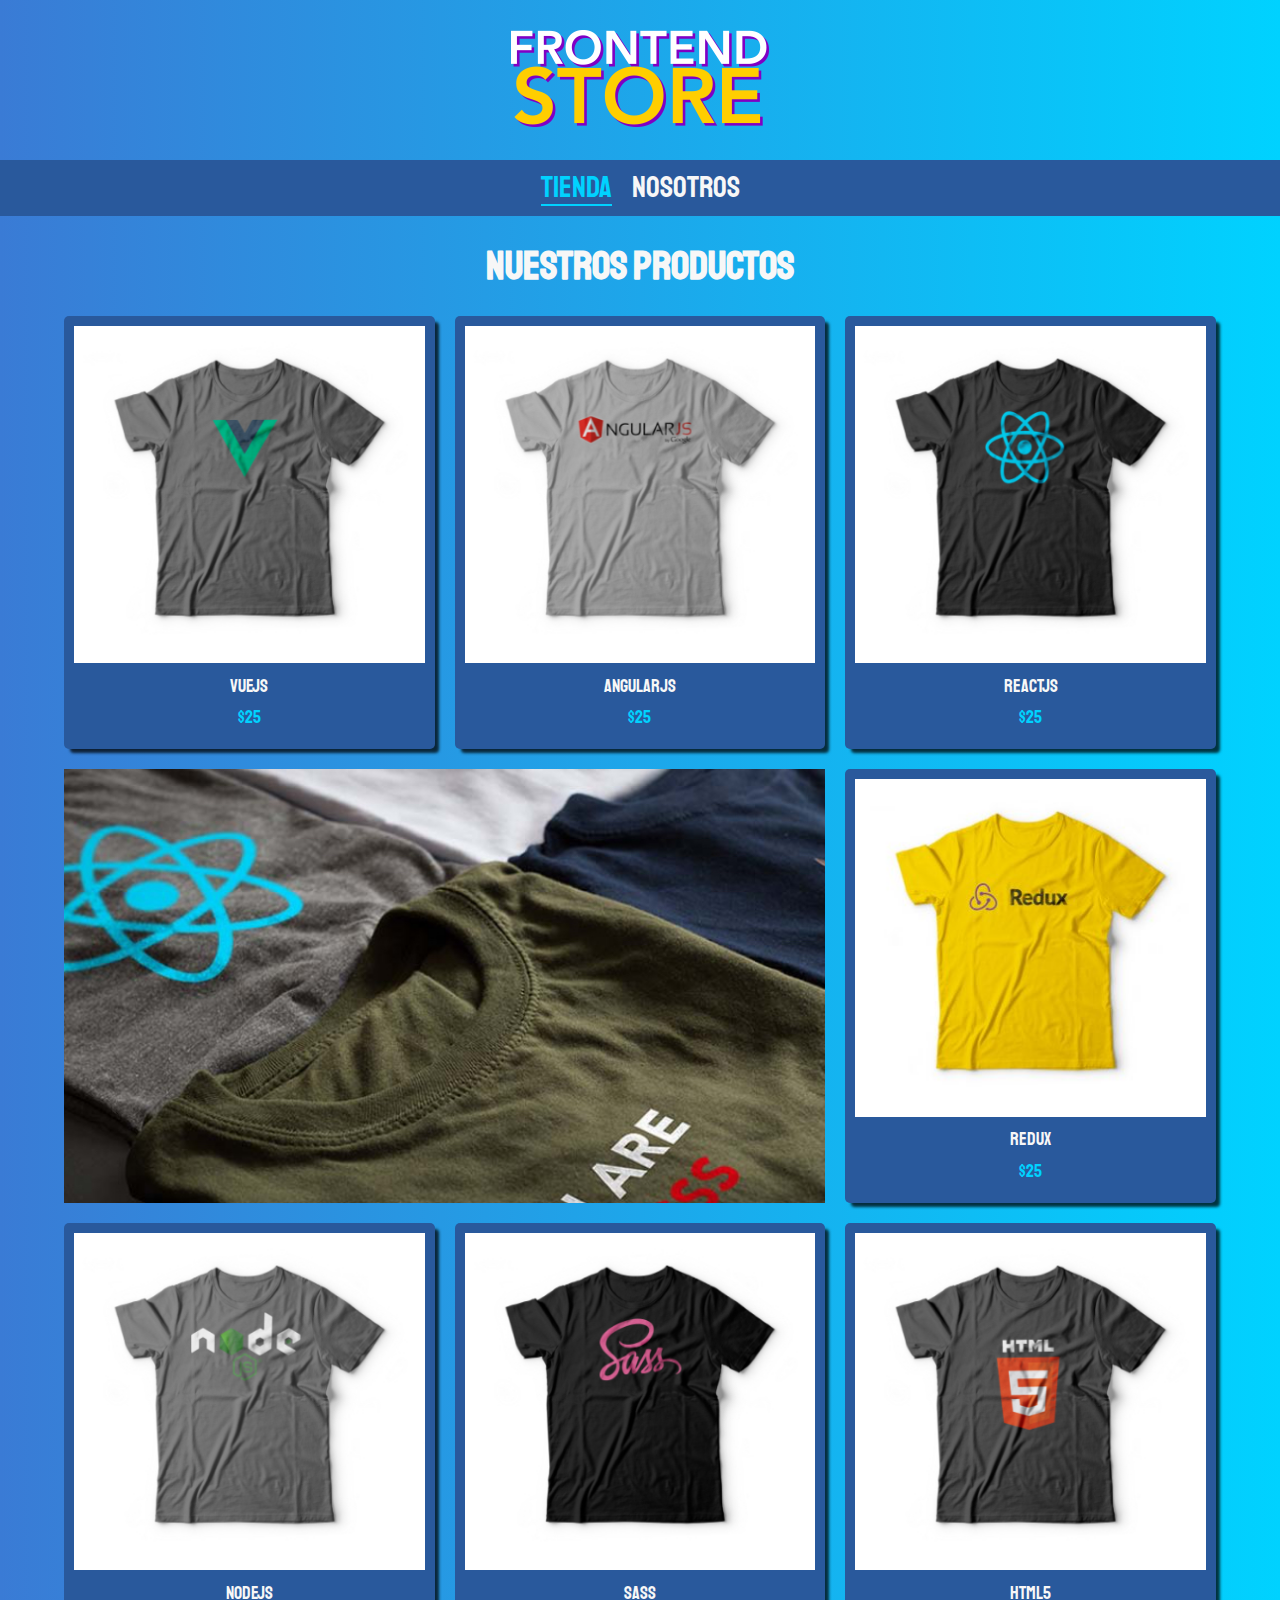
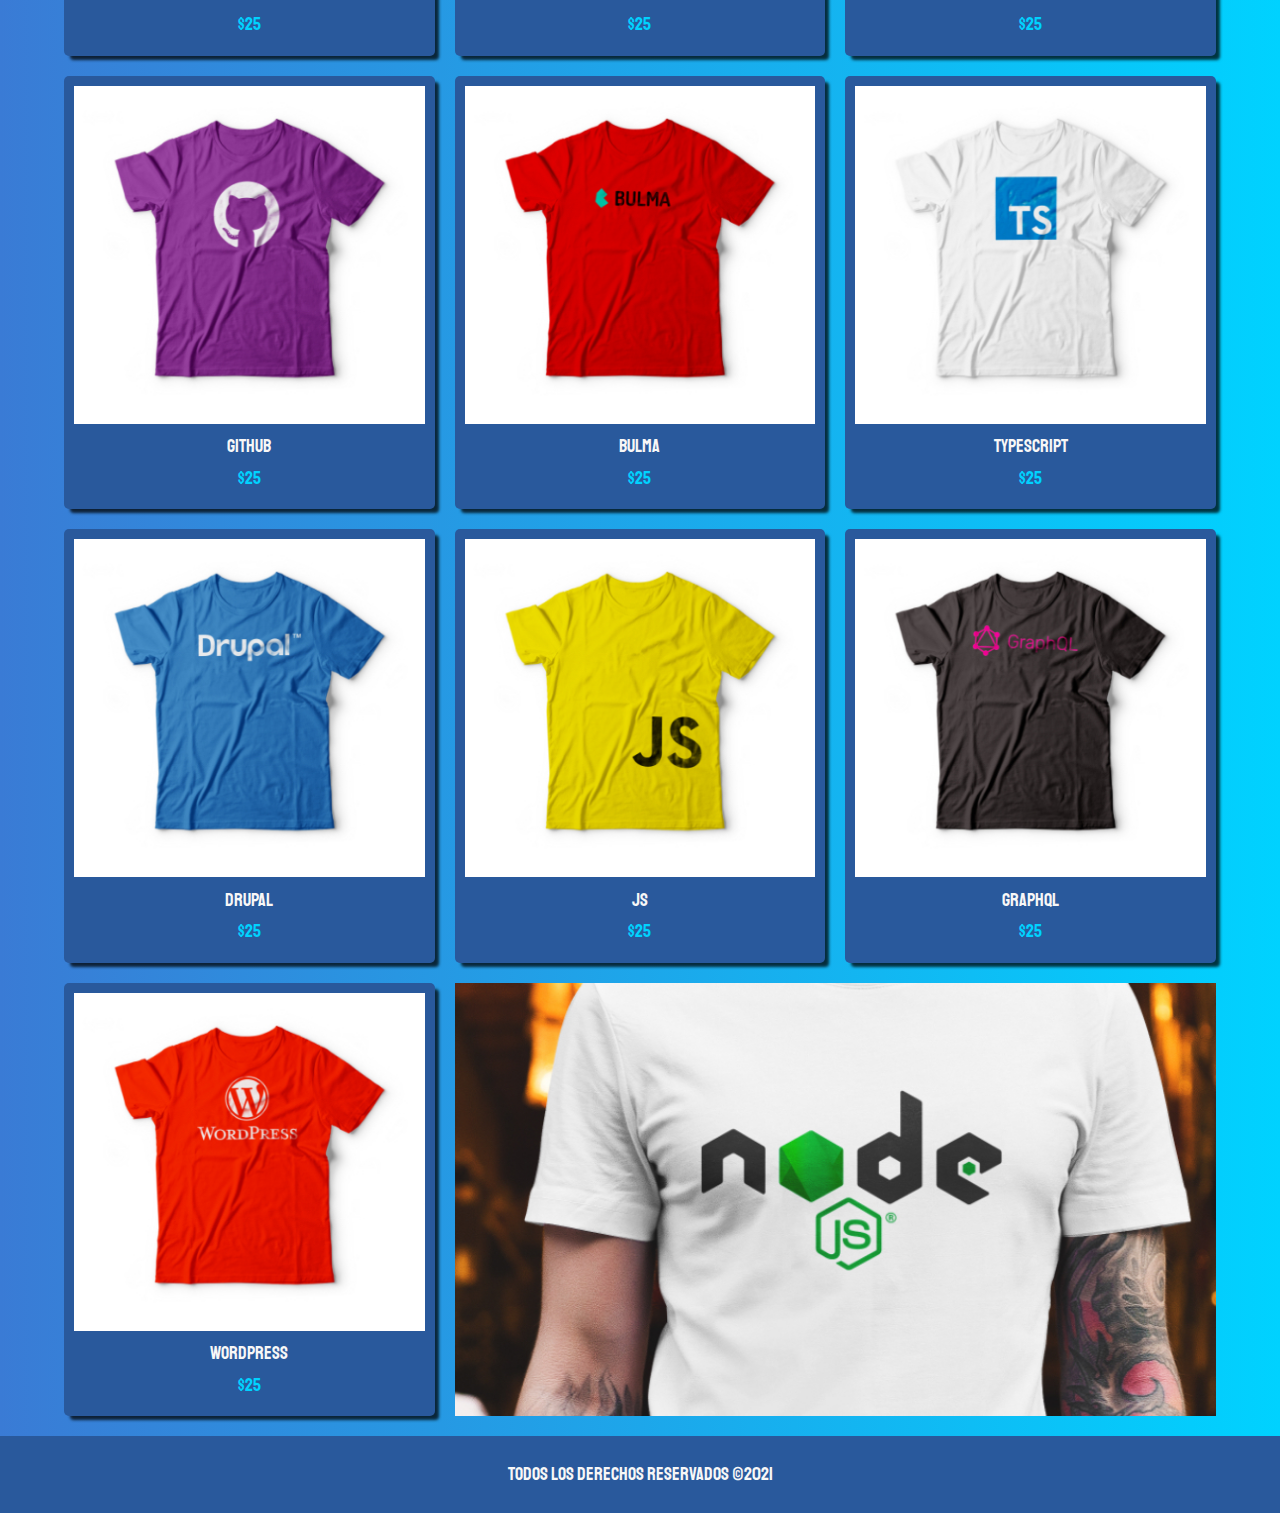
<file: index.html>
<!DOCTYPE html>
<html lang="en">
<head>
	<meta charset="UTF-8">
	<meta name="viewport" content="width=device-width, initial-scale=1.0">
	<title>Document</title>

	<link rel="preconnect" href="https://fonts.gstatic.com">
	<link href="https://fonts.googleapis.com/css2?family=Open+Sans&family=Staatliches&display=swap" rel="stylesheet">
	<link rel="stylesheet" href="css/normalize.css">
	<link rel="stylesheet" href="css/main.css">
</head>

<body>

	<header class="header">
		<a href="index.html" class="header__logo">
			<img src="img/logo.png" alt="logo front end store">
		</a>
	</header>

	<nav class="nav">
		<a href="index.html" class="nav__a nav__a--active">Tienda</a>
		<a href="nosotros.html" class="nav__a">Nosotros</a>
	</nav>

	<main class="container">
		<h1>Nuestros productos</h1>

		<div class="grid">
			<div class="producto">
				<a href="producto.html">
					<img src="img/1.jpg" alt="imagen camisa" class="producto__img">
				</a>

				<div class="producto__info">
					<p class="producto__name">
						VueJS
					</p>
					<p class="producto__price">
						$25
					</p>
				</div>
			</div>

			<div class="producto">
				<a href="producto.html">
					<img src="img/2.jpg" alt="imagen camisa" class="producto__img">
				</a>

				<div class="producto__info">
					<p class="producto__name">
						AngularJS
					</p>
					<p class="producto__price">
						$25
					</p>
				</div>
			</div>

			<div class="producto">
				<a href="producto.html">
					<img src="img/3.jpg" alt="imagen camisa" class="producto__img">
				</a>

				<div class="producto__info">
					<p class="producto__name">
						ReactJS
					</p>
					<p class="producto__price">
						$25
					</p>
				</div>
			</div>	

			<div class="producto">
				<a href="producto.html">
					<img src="img/4.jpg" alt="imagen camisa" class="producto__img">
				</a>

				<div class="producto__info">
					<p class="producto__name">
						Redux
					</p>
					<p class="producto__price">
						$25
					</p>
				</div>
			</div>		

			<div class="producto">
				<a href="producto.html">
					<img src="img/5.jpg" alt="imagen camisa" class="producto__img">
				</a>

				<div class="producto__info">
					<p class="producto__name">
						NodeJS
					</p>
					<p class="producto__price">
						$25
					</p>
				</div>
			</div>

			<div class="producto">
				<a href="producto.html">
					<img src="img/6.jpg" alt="imagen camisa" class="producto__img">
				</a>

				<div class="producto__info">
					<p class="producto__name">
						Sass
					</p>
					<p class="producto__price">
						$25
					</p>
				</div>
			</div>	

			<div class="producto">
				<a href="producto.html">
					<img src="img/7.jpg" alt="imagen camisa" class="producto__img">
				</a>

				<div class="producto__info">
					<p class="producto__name">
						HTML5
					</p>
					<p class="producto__price">
						$25
					</p>
				</div>
			</div>		

			<div class="producto">
				<a href="producto.html">
					<img src="img/8.jpg" alt="imagen camisa" class="producto__img">
				</a>

				<div class="producto__info">
					<p class="producto__name">
						GitHub
					</p>
					<p class="producto__price">
						$25
					</p>
				</div>
			</div>	

			<div class="producto">
				<a href="producto.html">
					<img src="img/9.jpg" alt="imagen camisa" class="producto__img">
				</a>

				<div class="producto__info">
					<p class="producto__name">
						Bulma
					</p>
					<p class="producto__price">
						$25
					</p>
				</div>
			</div>	

			<div class="producto">
				<a href="producto.html">
					<img src="img/10.jpg" alt="imagen camisa" class="producto__img">
				</a>

				<div class="producto__info">
					<p class="producto__name">
						TypeScript
					</p>
					<p class="producto__price">
						$25
					</p>
				</div>
			</div>		

			<div class="producto">
				<a href="producto.html">
					<img src="img/11.jpg" alt="imagen camisa" class="producto__img">
				</a>

				<div class="producto__info">
					<p class="producto__name">
						Drupal
					</p>
					<p class="producto__price">
						$25
					</p>
				</div>
			</div>	

			<div class="producto">
				<a href="producto.html">
					<img src="img/12.jpg" alt="imagen camisa" class="producto__img">
				</a>

				<div class="producto__info">
					<p class="producto__name">
						JS
					</p>
					<p class="producto__price">
						$25
					</p>
				</div>
			</div>	


			<div class="producto">
				<a href="producto.html">
					<img src="img/13.jpg" alt="imagen camisa" class="producto__img">
				</a>

				<div class="producto__info">
					<p class="producto__name">
						GraphQL
					</p>
					<p class="producto__price">
						$25
					</p>
				</div>
			</div>


			<div class="producto">
				<a href="producto.html">
					<img src="img/14.jpg" alt="imagen camisa" class="producto__img">
				</a>

				<div class="producto__info">
					<p class="producto__name">
						Wordpress
					</p>
					<p class="producto__price">
						$25
					</p>
				</div>
			</div>	

			<div class="grafic grafic--tshirts">
			</div>	

			<div class="grafic grafic--node">
			</div>																			
		</div>
	</main>

	<footer class="footer">
		<p class="footer__text">Todos los derechos reservados &copy;2021</p>
	</footer>
</body>
</html>
</file>
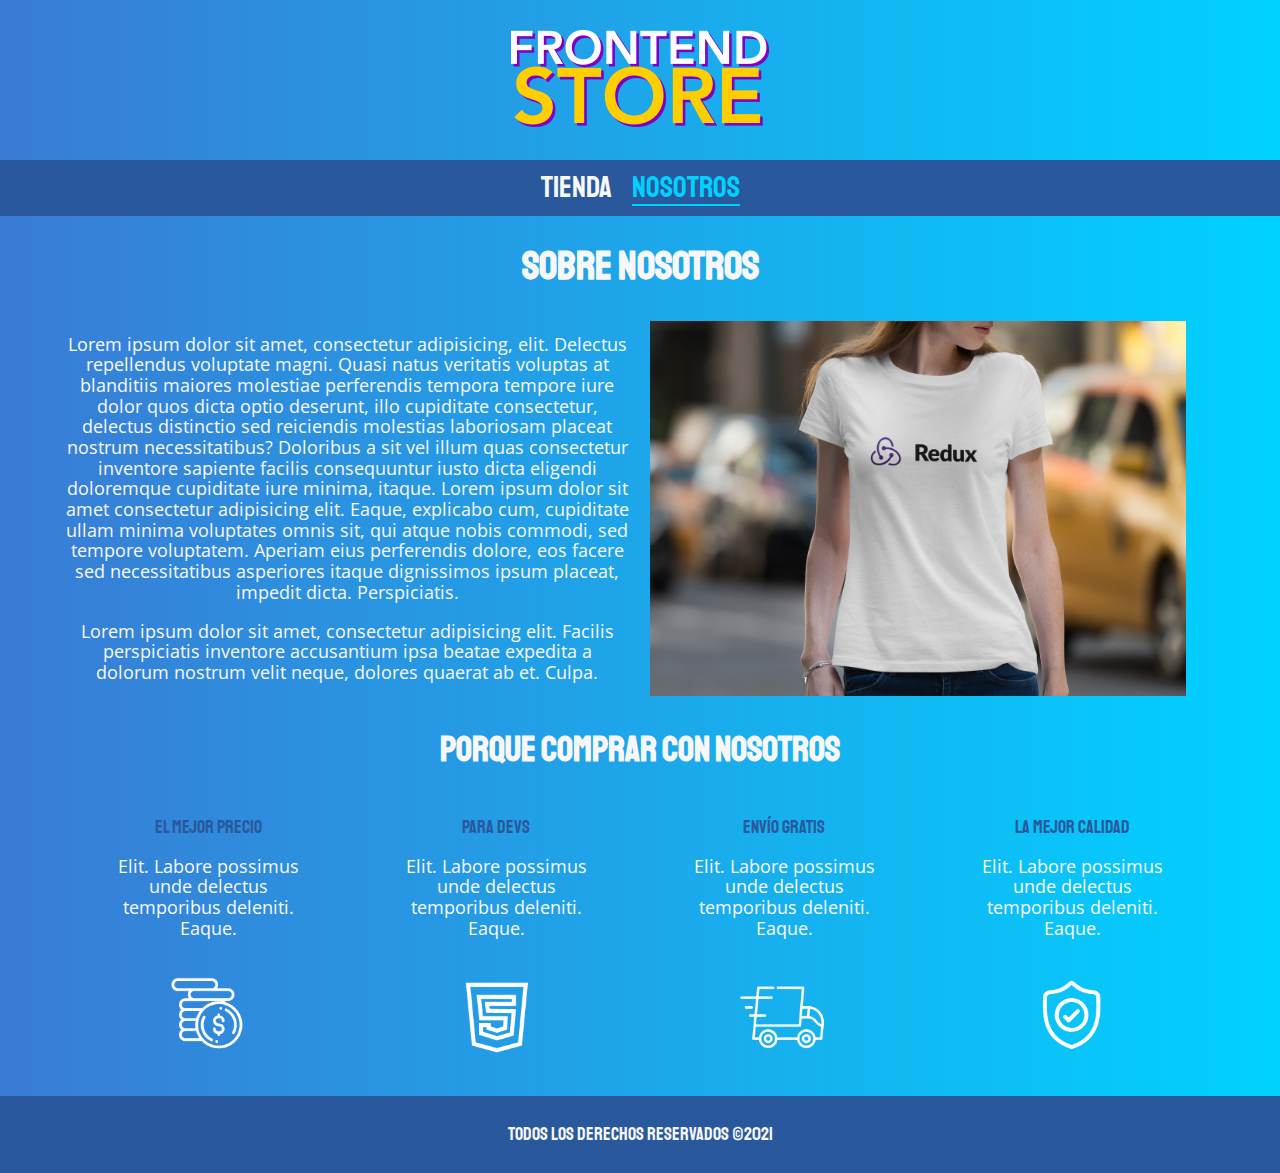
<file: nosotros.html>
<!DOCTYPE html>
<html lang="en">
<head>
	<meta charset="UTF-8">
	<meta name="viewport" content="width=device-width, initial-scale=1.0">
	<title>Document</title>

	<link rel="preconnect" href="https://fonts.gstatic.com">
	<link href="https://fonts.googleapis.com/css2?family=Open+Sans&family=Staatliches&display=swap" rel="stylesheet">
	<link rel="stylesheet" href="css/normalize.css">
	<link rel="stylesheet" href="css/main.css">
</head>

<body>

	<header class="header">
		<a href="index.html" class="header__logo">
			<img src="img/logo.png" alt="logo front end store">
		</a>
	</header>

	<nav class="nav">
		<a href="index.html" class="nav__a">Tienda</a>
		<a href="nosotros.html" class="nav__a nav__a--active">Nosotros</a>
	</nav>

	<main class="container">
		<h1>Sobre Nosotros</h1>

		<div class="about">
			<div class="about__text">
				<p>Lorem ipsum dolor sit amet, consectetur adipisicing, elit. Delectus repellendus voluptate magni. Quasi natus veritatis voluptas at blanditiis maiores molestiae perferendis tempora tempore iure dolor quos dicta optio deserunt, illo cupiditate consectetur, delectus distinctio sed reiciendis molestias laboriosam placeat nostrum necessitatibus? Doloribus a sit vel illum quas consectetur inventore sapiente facilis consequuntur iusto dicta eligendi doloremque cupiditate iure minima, itaque.
				Lorem ipsum dolor sit amet consectetur adipisicing elit. Eaque, explicabo cum, cupiditate ullam minima voluptates omnis sit, qui atque nobis commodi, sed tempore voluptatem. Aperiam eius perferendis dolore, eos facere sed necessitatibus asperiores itaque dignissimos ipsum placeat, impedit dicta. Perspiciatis.
				</p>

				<p>Lorem ipsum dolor sit amet, consectetur adipisicing elit. Facilis perspiciatis inventore accusantium ipsa beatae expedita a dolorum nostrum velit neque, dolores quaerat ab et. Culpa.</p>
			</div>

			<img src="img/nosotros.jpg" alt="" class="about__img">

		</div>

		<div>
			<h2>Porque comprar con nosotros</h2>

			<div class="iconos">
				<div class="iconos__item">
					<p class="iconos__title">El mejor precio</p>
					<p class="iconos__desc">Elit. Labore possimus unde delectus temporibus deleniti. Eaque.</p>
					<img src="img/icono_1.png" alt="" class="iconos__img">
				</div>

				<div class="iconos__item">
					<p class="iconos__title">Para devs</p>
					<p class="iconos__desc">Elit. Labore possimus unde delectus temporibus deleniti. Eaque.</p>
					<img src="img/icono_2.png" alt="" class="iconos__img">
				</div>

				<div class="iconos__item">
					<p class="iconos__title">Envío gratis</p>
					<p class="iconos__desc">Elit. Labore possimus unde delectus temporibus deleniti. Eaque.</p>
					<img src="img/icono_3.png" alt="" class="iconos__img">
				</div>

				<div class="iconos__item">
					<p class="iconos__title">La mejor calidad</p>
					<p class="iconos__desc">Elit. Labore possimus unde delectus temporibus deleniti. Eaque.</p>
					<img src="img/icono_4.png" alt="" class="iconos__img">
				</div>
			</div>
		</div>
	</main>

	<footer class="footer">
		<p class="footer__text">Todos los derechos reservados &copy;2021</p>
	</footer>
</body>
</html>
</file>
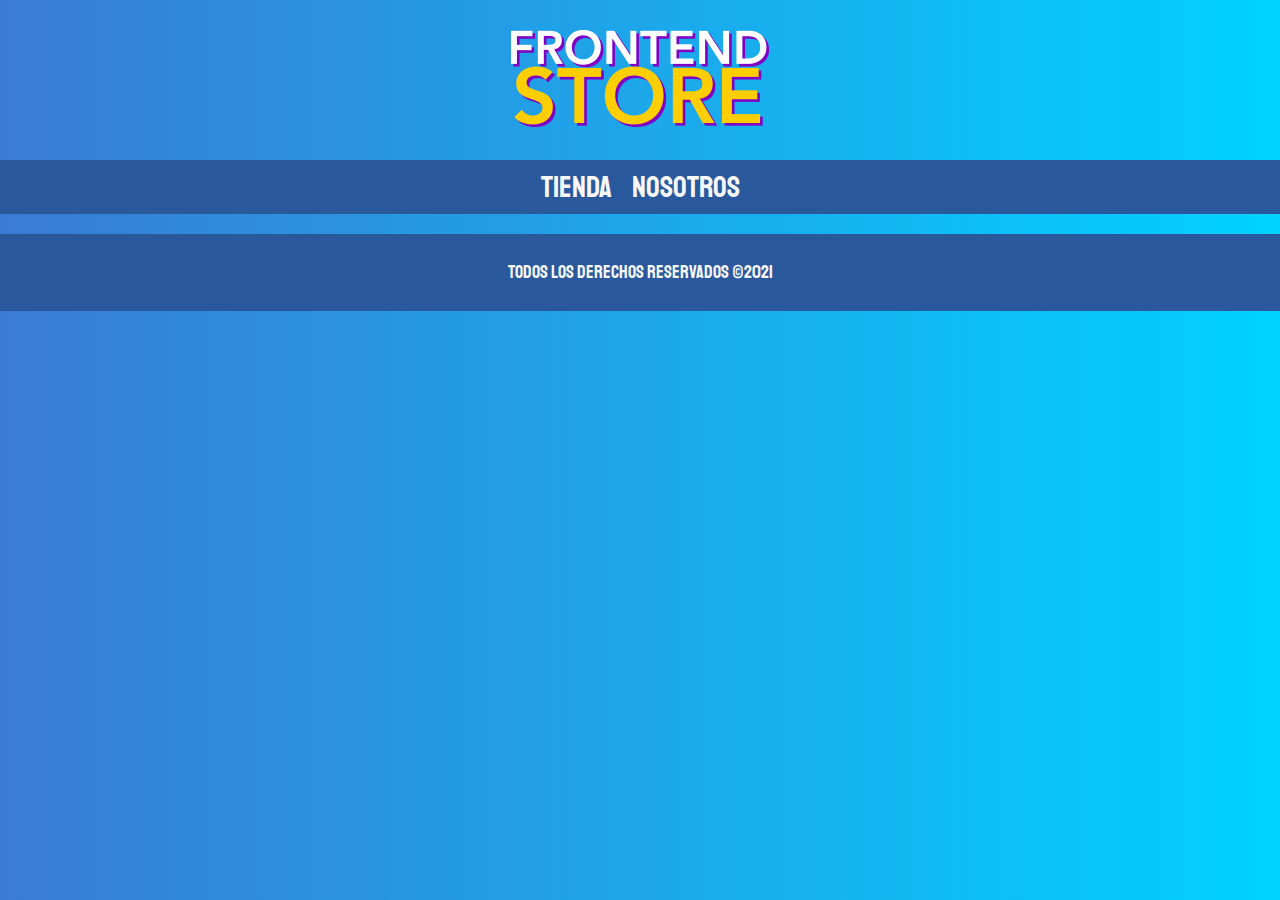
<file: productos.html>
<!DOCTYPE html>
<html lang="en">
<head>
	<meta charset="UTF-8">
	<meta name="viewport" content="width=device-width, initial-scale=1.0">
	<title>Document</title>

	<link rel="preconnect" href="https://fonts.gstatic.com">
	<link href="https://fonts.googleapis.com/css2?family=Open+Sans&family=Staatliches&display=swap" rel="stylesheet">
	<link rel="stylesheet" href="css/normalize.css">
	<link rel="stylesheet" href="css/main.css">
</head>

<body>

	<header class="header">
		<a href="index.html" class="header__logo">
			<img src="img/logo.png" alt="logo front end store">
		</a>
	</header>

	<nav class="nav">
		<a href="#" class="nav__a">Tienda</a>
		<a href="#" class="nav__a">Nosotros</a>
	</nav>

	<main>
		
	</main>

	<footer class="footer">
		<p class="footer__text">Todos los derechos reservados &copy;2021</p>
	</footer>
</body>
</html>
</file>
<file: css/main.css>
/*
font-family: 'Open Sans', sans-serif;
font-family: 'Staatliches', cursive;
*/

:root{
	--branding: #3a7bd5;
	--branding-dark: #29599c;
	--second: #00d2ff;
	--white: #f7f7f7;
	--black: #44463b;

	--font-1: 'Staatliches', cursive;
	--font-2: 'Open Sans', sans-serif;

}

/*Resets*/

html{
	box-sizing: border-box;
	font-size: 62.5%;
}

*, *:before, *:after{
	box-sizing: inherit;
}

/*Globales*/

body{
	background: #00d2ff;  /* fallback for old browsers */
	background: -webkit-linear-gradient(to right, #3a7bd5, #00d2ff);  /* Chrome 10-25, Safari 5.1-6 */
	background: linear-gradient(to right, #3a7bd5, #00d2ff); /* W3C, IE 10+/ Edge, Firefox 16+, Chrome 26+, Opera 12+, Safari 7+ */



}

p{
	font-size: 1.8rem;
	font-family: var(--font-2);
}

a{
	text-decoration: none;
}

img{
	max-width: 100%;
}

.container{
	width: 90%;
	max-width: 120rem;
	margin: 0 auto;
}

h1, h2, h3{
	text-align: center;
	color: var(--white);
	font-family: var(--font-1);
}

h1{
	font-size: 4rem;
}

h2{
	font-size: 3.5rem;
}

h3{
	font-size: 2.4rem;
}


/**Header**/

.header{
	display: flex;
	justify-content: center;
}

.header__logo{
	margin: 3rem 0;

}

/**Navegación**/

.nav{
	background-color: var(--branding-dark);
	padding: 1rem 0;
	display: flex;
	justify-content: center;
	gap: 2rem;
}

.nav__a{
	font-family: var(--font-1);
	color: var(--white);
	font-size: 3rem;
	transition: color .5s;
}

.nav__a--active{
	border-bottom: 2px solid var(--second);
}

.nav__a:hover, .nav__a--active{
	color: var(--second);
}

/**Footer**/

.footer{
	background-color: var(--branding-dark);
	padding: 1rem 0;
	margin-top: 2rem;
}

.footer__text{
	text-align: center;
	font-family: var(--font-1);
	color: var(--white);
}


/**Producto**/

.grid{
	display: grid;
	grid-template-columns: 1fr;
	gap: 2rem;
}

@media (min-width: 480px){
	.grid{
		grid-template-columns: repeat(2, 1fr);
	}
}

@media (min-width: 768px){
	.grid{
		grid-template-columns: repeat(3, 1fr);
	}
}

.producto{
	background-color: var(--branding-dark);
	padding: 1rem;
	border-radius: .5rem;
	-webkit-box-shadow: 5px 5px 3px -1px rgba(0,0,0,0.75);
	-moz-box-shadow: 5px 5px 3px -1px rgba(0,0,0,0.75);
	box-shadow: 5px 5px 3px -1px rgba(0,0,0,0.75);
}

.producto__img{
	width: 100%
}

.producto__info{

}

.producto__name, .producto__price{
	font-family: var(--font-1);
	margin: 1rem 0;
	text-align: center;
	color: var(--white);
	line-height: 1.2;
}

.producto__price{
	color: var(--second);
}

/*Graficos*/

.grafic{
	min-height: 30rem;
	background-repeat: no-repeat;
	background-size: cover;
	background-position: center;
}

.grafic--tshirts{
	grid-row: 2 / 3;
	background-image: url(../img/grafico1.jpg);
}

.grafic--node{
	grid-column: 1;
	background-image: url(../img/grafico2.jpg);
}

@media (min-width: 480px){
	.grafic{
		grid-column: 1 / 3;
	}

	.grafic--tshirts{
		grid-row: 2 / 3;
	}
}

@media (min-width: 768px){
	/*.grafic--tshirts{
		grid-row: 2 / 3;
		grid-column: 1 / 3;
	}*/

	.grafic--node{
		grid-column: 2 / 4;
	}
}



/*Nosotros*/

.about{
	color: var(--white);
	text-align: center;
	margin: 0 auto;
}




@media (min-width: 768px){
	.about{
		display: grid;
		grid-template-columns: repeat(2, 1fr);
		align-items: center;
		column-gap: 2rem;
	}
}

.iconos{
	display: flex;
	flex-wrap: wrap;
	justify-content: space-around;
	text-align: center;
}

.iconos__item{
	width: 20rem;
}

.iconos__title{
	font-family: var(--font-1);
	color: var(--branding-dark);
}

.iconos__desc{
	color: var(--white);
}

.iconos__img{
	max-width: 15rem;
}
</file>
